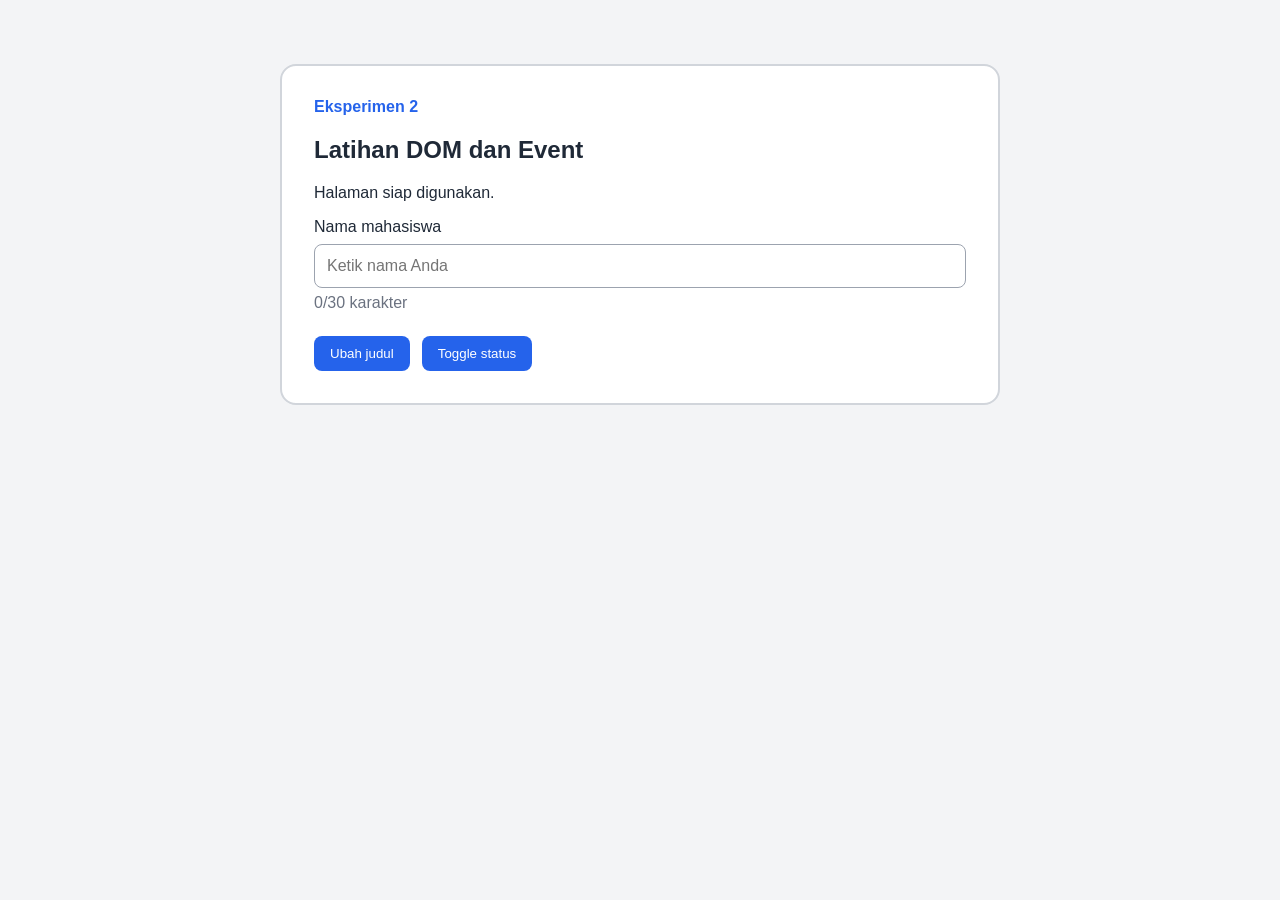
<file: 251511023_Muhammad Rif'q A_Modul2/eksperimen-2-dom-event/index.html>
<!doctype html>
<html lang="id">
<head>
    <meta charset="utf-8">
    <meta name="viewport"
        content="width=device-width, initial-scale=1">
    <title>Eksperimen DOM dan Event</title>
    <link rel="stylesheet" href="style.css">
</head>
<body>
    <main class="container">
        <section class="praktikum-card"
                aria-labelledby="judul-utama">
            <p class="label">Eksperimen 2</p>
            <h1 id="judul-utama">Latihan DOM dan Event</h1>
            <p id="status" aria-live="polite">
                Halaman siap digunakan.
            </p>
            <label for="nama">Nama mahasiswa</label>
            <input id="nama" name="nama" type="text"
                    maxlength="30"
                    placeholder="Ketik nama Anda">
            <p class="counter">
                <span id="jumlah-karakter">0</span>/30 karakter
            </p>
            <div class="actions">
                <button id="ubah-judul" type="button">
                    Ubah judul
                </button>
                <button id="toggle-status" type="button"
                    aria-pressed="false">
                    Toggle status
                </button>
            </div>
        </section>
    </main>
    <script src="app.js" defer></script>
</body>
</html>
</file>
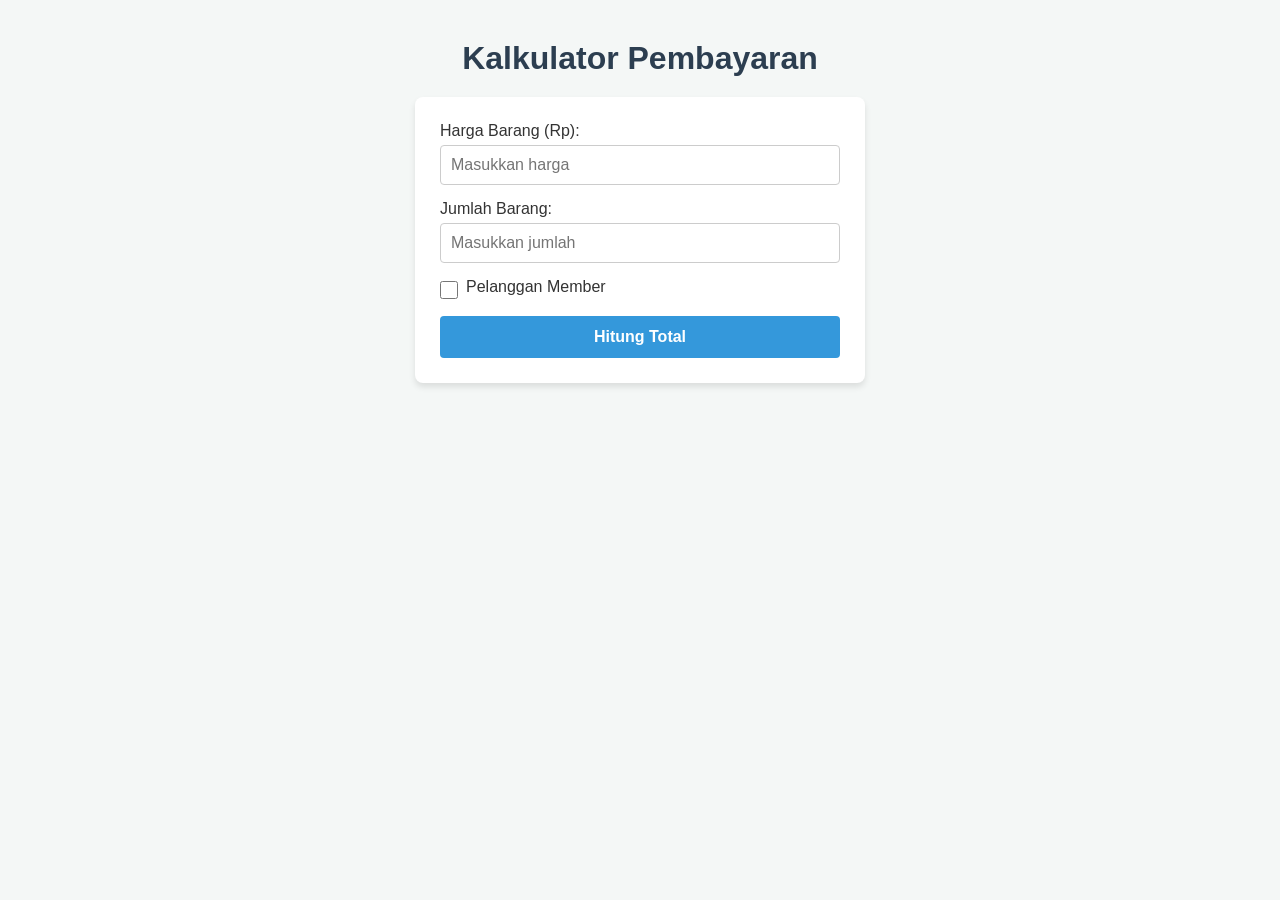
<file: 251511023_Muhammad Rif'q A_Modul2/Indenpenden/index.html>
<!DOCTYPE html>
<html lang="id">
<head>
    <meta charset="UTF-8">
    <meta name="viewport" content="width=device-width, initial-scale=1.0">
    <title>Kalkulator Harga Interaktif</title>
    <link rel="stylesheet" href="style.css">
    <!-- Menggunakan defer agar script dieksekusi setelah DOM siap -->
    <script src="app.js" defer></script>
</head>
<body>
    <main class="container">
        <h1>Kalkulator Pembayaran</h1>
        
        <form id="form-kalkulator" class="card">
            <div class="form-group">
                <label for="harga">Harga Barang (Rp):</label>
                <input type="number" id="harga" min="1" placeholder="Masukkan harga" required>
            </div>
            
            <div class="form-group">
                <label for="jumlah">Jumlah Barang:</label>
                <input type="number" id="jumlah" min="1" placeholder="Masukkan jumlah" required>
            </div>
            
            <div class="form-group checkbox-group">
                <input type="checkbox" id="member">
                <label for="member">Pelanggan Member</label>
            </div>
            
            <button type="submit" id="btn-hitung">Hitung Total</button>
        </form>

        <!-- Area Hasil -->
        <section id="area-hasil" class="card hidden">
            <h2>Ringkasan Pembayaran</h2>
            <div id="pesan-error" class="error-text hidden"></div>
            
            <div id="detail-hasil">
                <p>Subtotal: <span id="out-subtotal">Rp0</span></p>
                <p>Diskon (<span id="out-persen-diskon">0</span>%): <span id="out-nominal-diskon">Rp0</span></p>
                <hr>
                <h3>Total Bayar: <span id="out-total">Rp0</span></h3>
            </div>
        </section>
    </main>
</body>
</html>
</file>
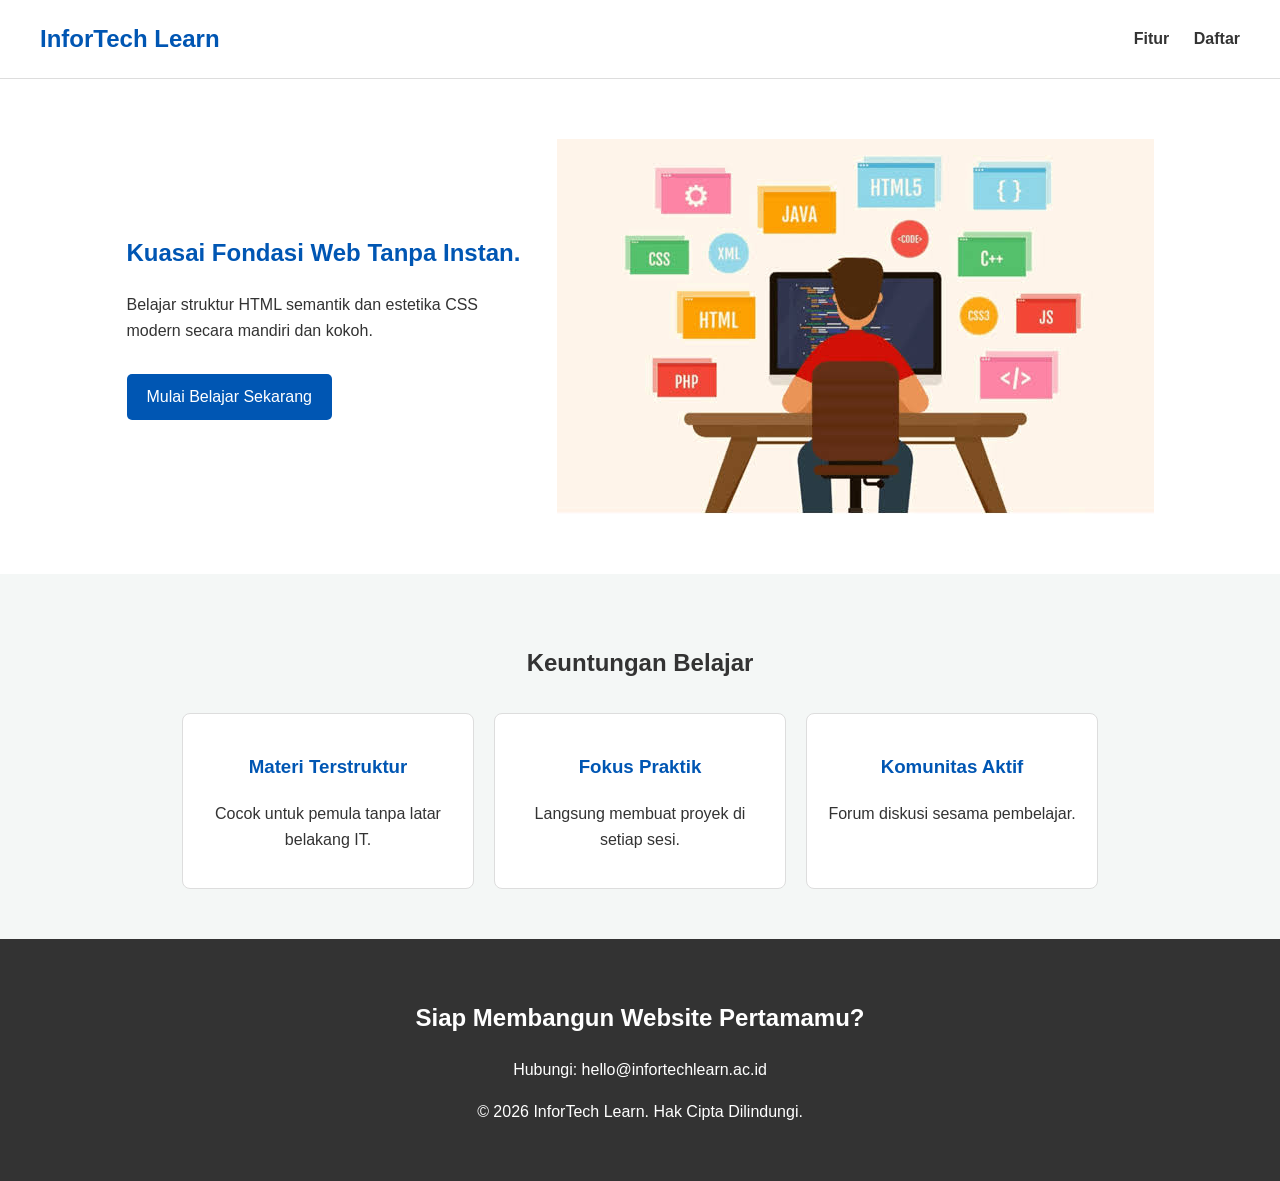
<file: PROJEK 3/E/index.html>
<!DOCTYPE html>
<html lang="id">
<head>
    <meta charset="UTF-8">
    <meta name="viewport" content="width=device-width, initial-scale=1.0">
    <title>InforTech Learn</title>
    <link rel="stylesheet" href="style.css">
</head>
<body>

    <!-- Header & Navigasi -->
    <header id="header">
        <h2 class="logo">InforTech Learn</h2>
        <nav class="menu">
            <a href="#fitur">Fitur</a>
            <a href="#daftar">Daftar</a>
        </nav>
    </header>

    <main>
        <!-- Hero Section -->
        <section id="hero">
            <div class="teks-hero">
                <h1>Kuasai Fondasi Web Tanpa Instan.</h1>
                <p>Belajar struktur HTML semantik dan estetika CSS modern secara mandiri dan kokoh.</p>
                <a href="#daftar" class="tombol">Mulai Belajar Sekarang</a>
            </div>
            
            <!-- Gambar dengan atribut alt -->
            <img src="assets/ilustrasi.jpg" alt="Ilustrasi belajar coding web di laptop">
        </section>

        <!-- Feature Section -->
        <section id="fitur">
            <h2>Keuntungan Belajar</h2>
            
            <div class="kartu-fitur">
                <div class="kartu">
                    <h3>Materi Terstruktur</h3>
                    <p>Cocok untuk pemula tanpa latar belakang IT.</p>
                </div>
                <div class="kartu">
                    <h3>Fokus Praktik</h3>
                    <p>Langsung membuat proyek di setiap sesi.</p>
                </div>
                <div class="kartu">
                    <h3>Komunitas Aktif</h3>
                    <p>Forum diskusi sesama pembelajar.</p>
                </div>
            </div>
        </section>
    </main>

    <!-- Footer & CTA Sederhana -->
    <footer id="daftar">
        <h2>Siap Membangun Website Pertamamu?</h2>
        <p>Hubungi: hello@infortechlearn.ac.id</p>
        <p>&copy; 2026 InforTech Learn. Hak Cipta Dilindungi.</p>
    </footer>

</body>
</html>
</file>
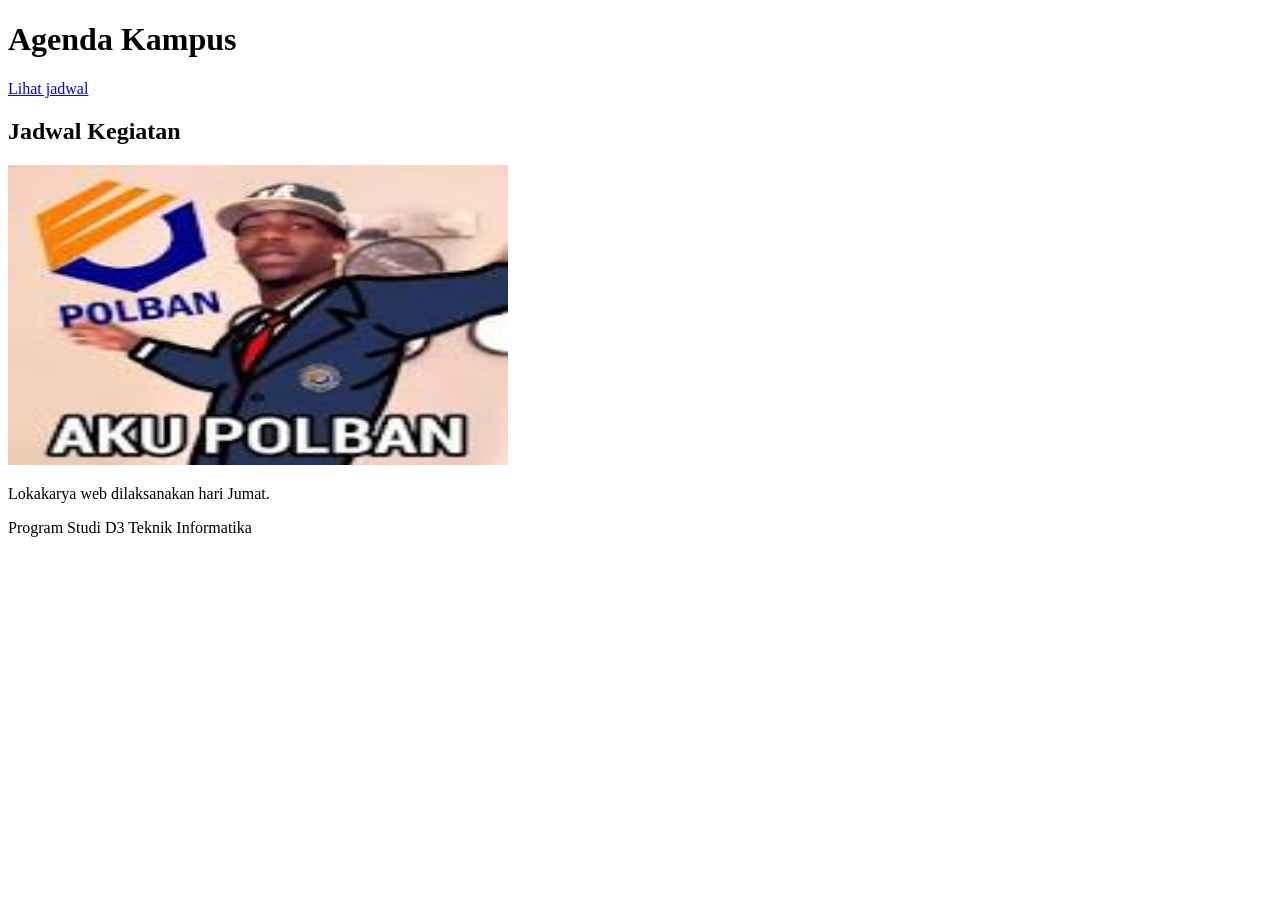
<file: PROJEK 3/eksperimen-modul-01-023-muhammadrifqa_mahasiswa/index.html>
<!doctype html>
<html lang="id">
<head>
    <meta charset="utf-8">
    <meta name="viewport" content="width=device-width, initial-scale=1">
    <title>Eksperimen HTML</title>
</head>
<body>
    <header><h1>Agenda Kampus</h1></header>
    <nav><a href="#jadwal">Lihat jadwal</a></nav>
    <main>
        <section id="jadwal">
            <h2>Jadwal Kegiatan</h2>
            <img src="assets/kampus.jpg" width="500" height="300" alt="Mahasiswa mengikuti kegiatan kampus">
        <p>Lokakarya web dilaksanakan hari Jumat.</p>
        </section>
    </main>
    <footer>Program Studi D3 Teknik Informatika</footer>
</body>
</html>
</file>
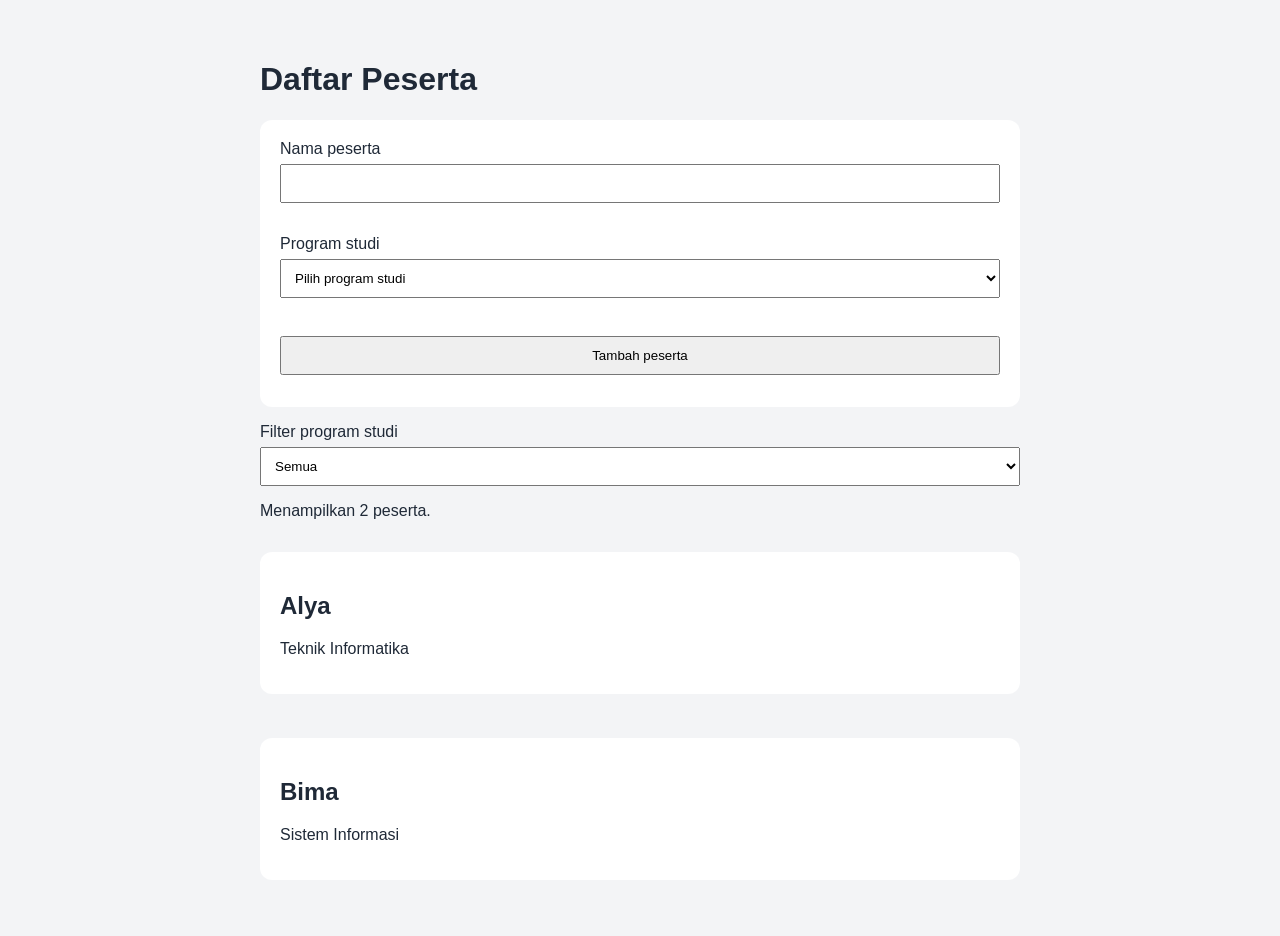
<file: 251511023_Muhammad Rif'q A_Modul2/Task D/Task 2/index.html>
<!doctype html>
<html lang="id">
<head>
 <meta charset="utf-8">
 <meta name="viewport" content="width=device-width, initial-scale=1">
 <title>Task 2 DOM dan Form</title>
 <link rel="stylesheet" href="style.css">
</head>
<body>
 <main class="container">
 <h1>Daftar Peserta</h1>
 <form id="form-peserta" novalidate>
 <label for="nama">Nama peserta</label>
 <input id="nama" name="nama" autocomplete="name"
 aria-describedby="error-nama" required>
 <small id="error-nama" class="error"></small>
 <label for="prodi">Program studi</label>
 <select id="prodi" name="prodi"
 aria-describedby="error-prodi" required>
 <option value="">Pilih program studi</option>
 <option>Teknik Informatika</option>
 <option>Sistem Informasi</option>
 </select>
 <small id="error-prodi" class="error"></small>
 <button type="submit">Tambah peserta</button>
 </form>
 <label for="filter-prodi">Filter program studi</label>
 <select id="filter-prodi">
 <option value="semua">Semua</option>
 <option>Teknik Informatika</option>
 <option>Sistem Informasi</option>
 <option>Manajemen Informatika</option>
 </select>
 <p id="status" role="status" aria-live="polite"></p>
 <section id="daftar-peserta" class="grid"
 aria-label="Daftar peserta"></section>
 </main>
 <script src="app.js" defer></script>
</body>
</html>
</file>
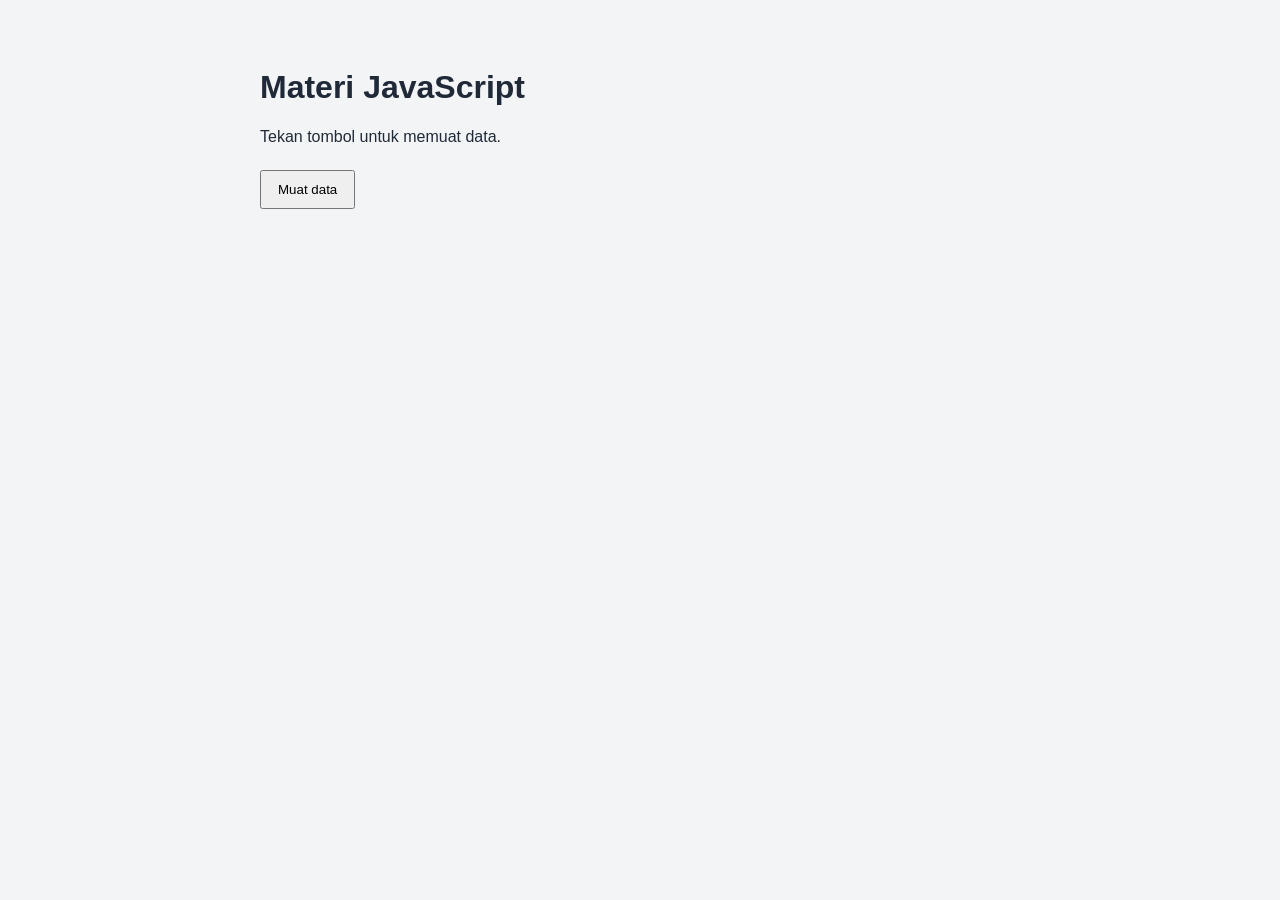
<file: 251511023_Muhammad Rif'q A_Modul2/Task D/Task 3/index.html>
<!doctype html>
<html lang="id">
<head>
 <meta charset="utf-8">
 <meta name="viewport" content="width=device-width, initial-scale=1">
 <title>Task 3 Async Data Loader</title>
 <link rel="stylesheet" href="style.css">
</head>
<body>
 <main class="container">
 <h1>Materi JavaScript</h1>
 <p id="status" role="status" aria-live="polite">
 Tekan tombol untuk memuat data.
 </p>
 <button id="muat" type="button">Muat data</button>
 <button id="coba-lagi" type="button" hidden>Coba lagi</button>
 <section id="daftar-materi" class="grid"
 aria-label="Daftar materi"></section>
 </main>
 <script src="app.js" defer></script>
</body>
</html>
</file>
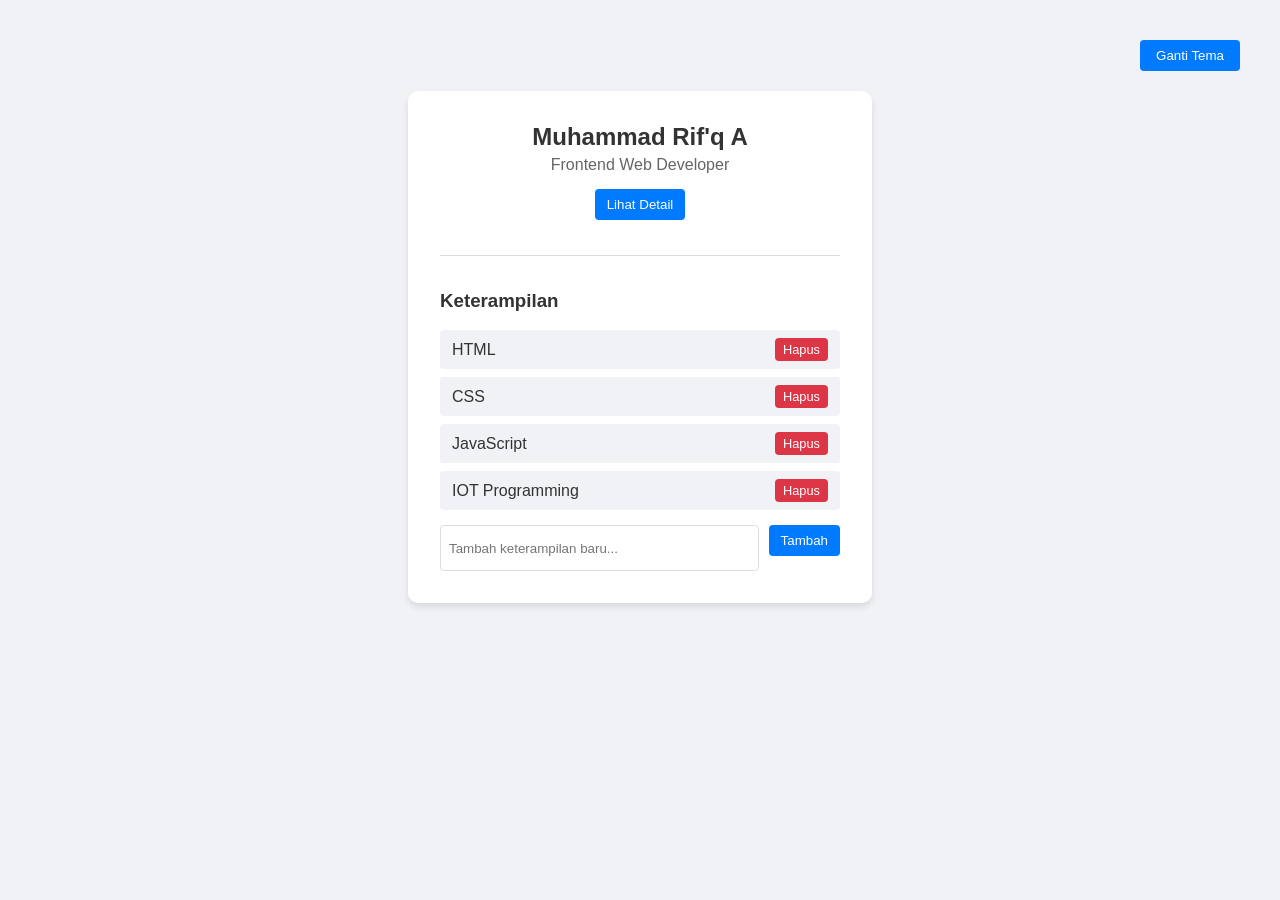
<file: 251511023_Muhammad Rif'q A_Modul2/Task D/Task 4-Homework/index.html>
<!DOCTYPE html>
<html lang="id">
<head>
    <meta charset="UTF-8">
    <meta name="viewport" content="width=device-width, initial-scale=1.0">
    <title>Interactive Profile Card</title>
    <link rel="stylesheet" href="style.css">
</head>
<body>
    <button id="btn-theme" class="btn-theme">Ganti Tema</button>

    <div class="card-container">
        <!-- States -->
        <div id="state-loading" class="state-message">Memuat data profil...</div>
        
        <div id="state-empty" class="state-message hidden">Data profil kosong.</div>
        
        <div id="state-error" class="state-message hidden">
            <p>Gagal memuat data.</p>
            <button id="btn-retry">Coba Lagi</button>
        </div>

        <!-- Main Content (Hidden by default until loaded) -->
        <div id="state-content" class="hidden">
            <h2 id="profile-name"></h2>
            <h4 id="profile-title"></h4>
            
            <button id="btn-detail" aria-expanded="false">Lihat Detail</button>
            <div id="detail-content" class="hidden">
                <p id="profile-bio"></p>
            </div>

            <div class="skills-section">
                <h3>Keterampilan</h3>
                <ul id="skills-list"></ul>
                
                <form id="form-skill">
                    <input type="text" id="input-skill" placeholder="Tambah keterampilan baru...">
                    <button type="submit" id="btn-add-skill">Tambah</button>
                </form>
            </div>
        </div>
    </div>

    <script src="app.js"></script>
</body>
</html>
</file>
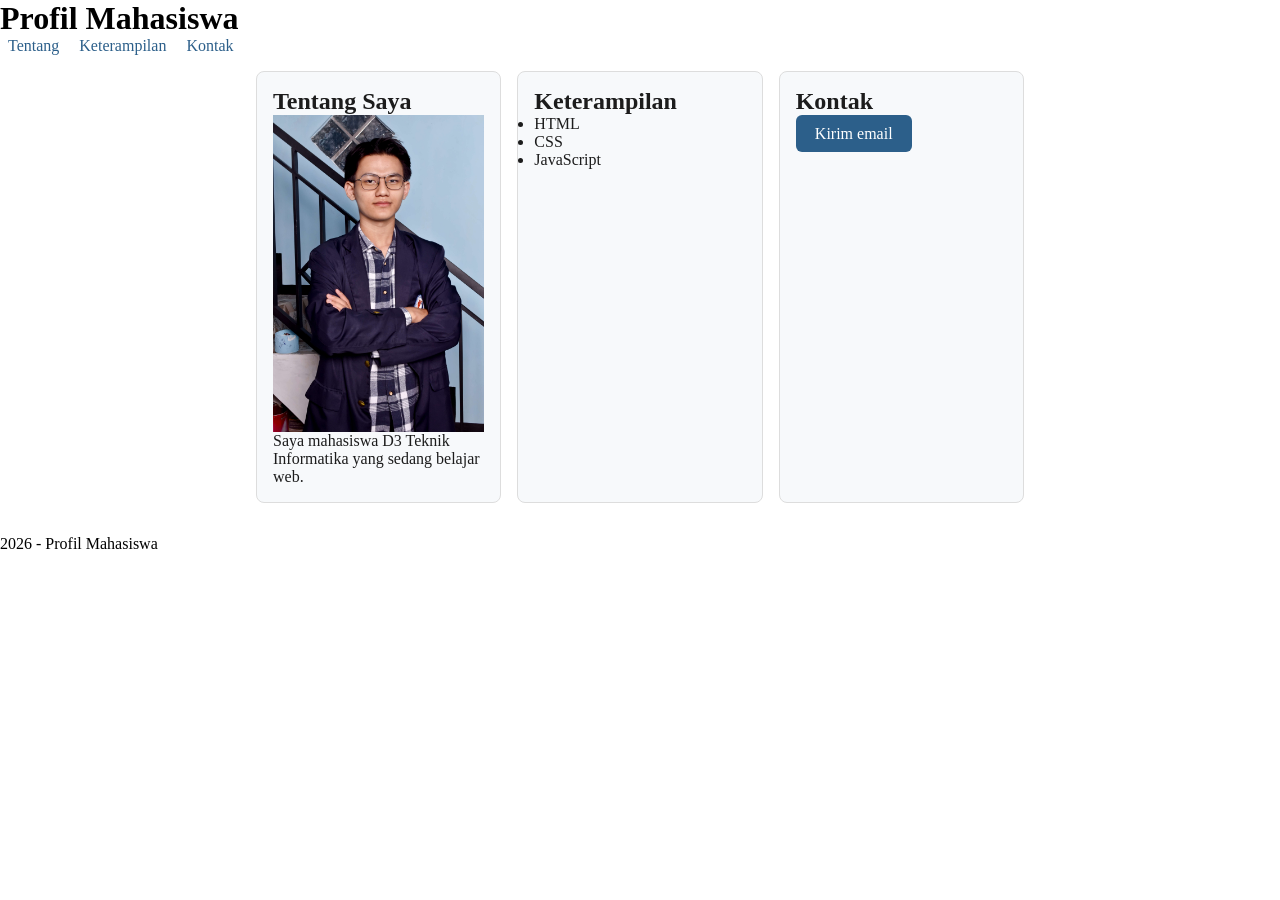
<file: PROJEK 3/D/Task 3/index.html>
<!doctype html>
<html lang="id">
<head>
  <meta charset="utf-8">
  <meta name="viewport" content="width=device-width, initial-scale=1.0">
  <link rel="stylesheet" href="style.css">
  <title>Profil Mahasiswa</title>
</head>
<body>
  <header>
    <h1>Profil Mahasiswa</h1>
    <nav>
      <a href="#tentang" class="nav-link">Tentang</a>
      <a href="#keterampilan" class="nav-link">Keterampilan</a>
      <a href="#kontak" class="nav-link">Kontak</a>
    </nav>
</header>

  <main class="container">
    <div class="card-list">
      <section id="tentang" class="card">
        <h2>Tentang Saya</h2>
        <img src="assets/profile.jpg" alt="Foto Profil">
        <p>Saya mahasiswa D3 Teknik Informatika yang sedang belajar web.</p>
      </section>

      <section id="keterampilan" class="card">
        <h2>Keterampilan</h2>
        <ul>
          <li>HTML</li>
          <li>CSS</li>
          <li>JavaScript</li>
        </ul>
      </section>

      <section id="kontak" class="card">
        <h2>Kontak</h2>
        <a href="mailto:mahasiswa@example.com" class="button">Kirim email</a>
      </section>
    </div>
  </main>

  <footer>2026 - Profil Mahasiswa</footer>
</body>
</html>
</file>
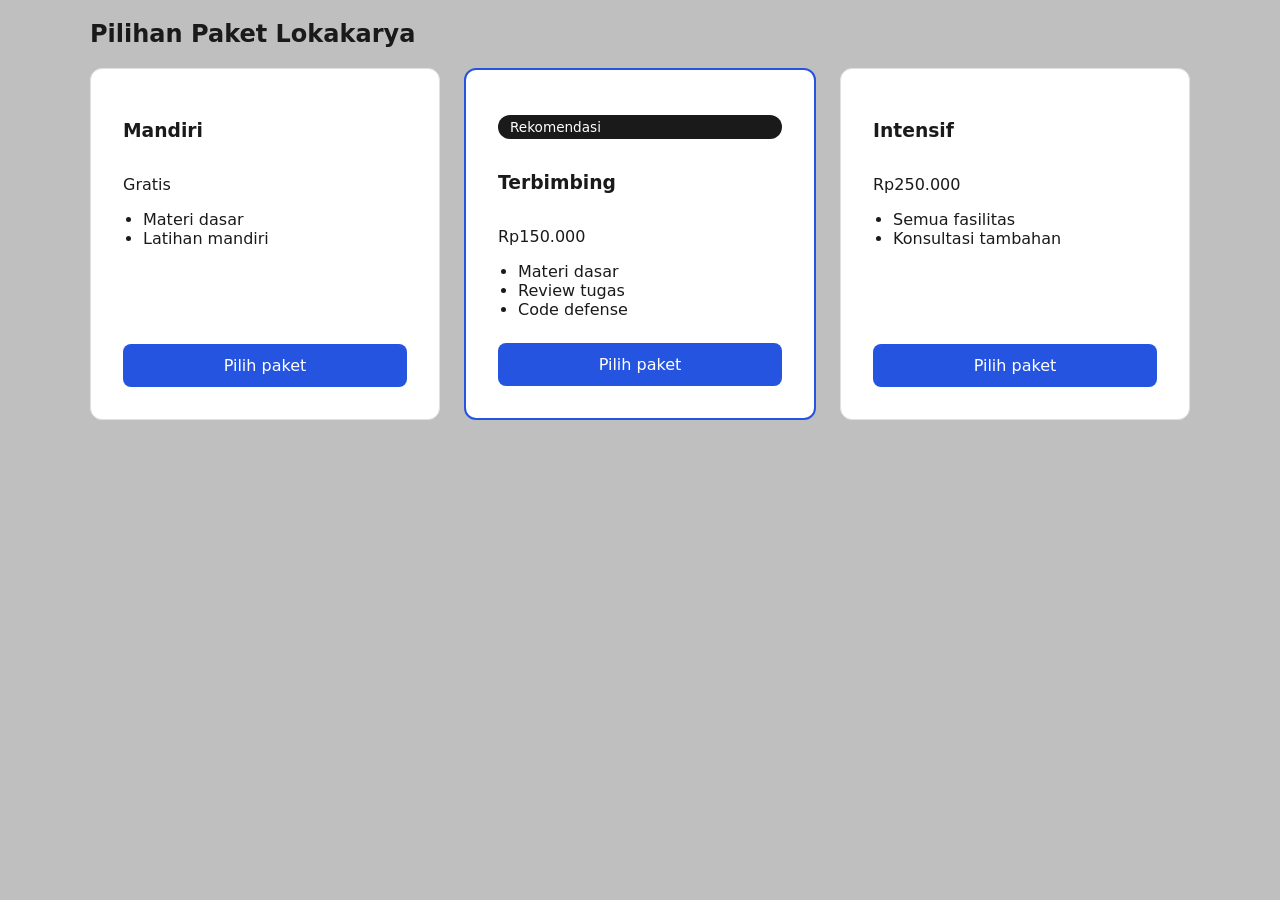
<file: PROJEK 3/C2/pricing.html>
<!DOCTYPE html>
<html lang="id">
<head>
<link rel="stylesheet" href="pricing.css">
<meta charset="UTF-8">
<meta name="viewport" content="width=device-width, initial-scale=1.0">

<title>Mahasiswa D3 Informatika Gelar Lokakarya Web Dasar - Portal Kegiatan D3 Teknik Informatika</title>
</head>
<body>

    <section class="pricing" aria-labelledby="pricing-title"> 
    <div class="container"> 
        <h2 id="pricing-title">Pilihan Paket Lokakarya</h2> 
        <div class="pricing-list"> 
        <article class="price-card"> 
            <h3>Mandiri</h3> 
            <p class="price">Gratis</p> 
            <ul><li>Materi dasar</li><li>Latihan mandiri</li></ul> 
            <a class="button" href="#daftar">Pilih paket</a> 
        </article> 
        <article class="price-card price-card--featured"> 
            <p class="badge">Rekomendasi</p> 
            <h3>Terbimbing</h3> 
            <p class="price">Rp150.000</p> 
            <ul><li>Materi dasar</li><li>Review tugas</li><li>Code defense</li></ul> 
            <a class="button" href="#daftar">Pilih paket</a> 
        </article> 
        <article class="price-card"> 
            <h3>Intensif</h3> 
            <p class="price">Rp250.000</p> 
            <ul><li>Semua fasilitas</li><li>Konsultasi tambahan</li></ul> 
            <a class="button" href="#daftar">Pilih paket</a> 
        </article> 
    </div> 
    </div> 
    </section> 


</body>
</html>
</file>
<file: 251511023_Muhammad Rif'q A_Modul2/eksperimen-2-dom-event/style.css>
* {
 box-sizing: border-box;
}
body {
 margin: 0;
 min-height: 100vh;
 font-family: Arial, sans-serif;
 color: #1f2937;
 background: #f3f4f6;
 transition: background 200ms, color 200ms;
}
.container {
 width: min(90%, 720px);
 margin-inline: auto;
 padding-block: 64px;
}
.praktikum-card {
 padding: 32px;
 border: 2px solid #d1d5db;
 border-radius: 16px;
 background: #ffffff;
}
.label {
 margin: 0 0 8px;
 font-weight: 700;
 color: #2563eb;
}
label,
input {
 display: block;
 width: 100%;
}
input {
 margin-top: 8px;
 padding: 12px;
 border: 1px solid #9ca3af;
 border-radius: 8px;
 font: inherit;
}
.counter {
 margin-top: 6px;
 color: #6b7280;
}

.actions {
 display: flex;
 flex-wrap: wrap;
 gap: 12px;
 margin-top: 24px;
}
button {
 padding: 10px 16px;
 border: 0;
 border-radius: 8px;
 color: #ffffff;
 background: #2563eb;
 cursor: pointer;
}
button:focus-visible {
 outline: 3px solid #f59e0b;
 outline-offset: 3px;
}
body.is-active {
 color: #f9fafb;
 background: #111827;
}
body.is-active .praktikum-card {
 border-color: #60a5fa;
 background: #1f2937;
}
body.is-active .counter {
 color: #d1d5db;
}
</file>
<file: 251511023_Muhammad Rif'q A_Modul2/Indenpenden/style.css>
* {
    box-sizing: border-box;
    margin: 0;
    padding: 0;
    font-family: 'Segoe UI', Tahoma, Geneva, Verdana, sans-serif;
}

body {
    background-color: #f4f7f6;
    color: #333;
    display: flex;
    justify-content: center;
    padding: 40px 20px;
}

.container {
    width: 100%;
    max-width: 450px;
}

h1 {
    text-align: center;
    margin-bottom: 20px;
    color: #2c3e50;
}

.card {
    background: #fff;
    padding: 25px;
    border-radius: 8px;
    box-shadow: 0 4px 6px rgba(0,0,0,0.1);
    margin-bottom: 20px;
}

.form-group {
    margin-bottom: 15px;
}

.form-group label {
    display: block;
    margin-bottom: 5px;
    font-weight: 500;
}

.form-group input[type="number"] {
    width: 100%;
    padding: 10px;
    border: 1px solid #ccc;
    border-radius: 4px;
    font-size: 16px;
}

.checkbox-group {
    display: flex;
    align-items: center;
    gap: 8px;
}

.checkbox-group input[type="checkbox"] {
    width: 18px;
    height: 18px;
}

button {
    width: 100%;
    padding: 12px;
    background-color: #3498db;
    color: white;
    border: none;
    border-radius: 4px;
    font-size: 16px;
    font-weight: bold;
    cursor: pointer;
    transition: background-color 0.3s;
}

button:hover {
    background-color: #2980b9;
}

.hidden {
    display: none;
}

.error-text {
    color: #e74c3c;
    background-color: #fadbd8;
    padding: 10px;
    border-radius: 4px;
    margin-bottom: 15px;
    font-weight: 500;
}

#detail-hasil p {
    margin-bottom: 8px;
    font-size: 15px;
}

#detail-hasil hr {
    margin: 15px 0;
    border: 0;
    border-top: 1px solid #eee;
}

#detail-hasil h3 {
    color: #27ae60;
}
</file>
<file: PROJEK 3/E/style.css>
/* --- Pengaturan Dasar --- */
body {
    font-family: Arial, sans-serif;
    margin: 0;
    padding: 0;
    background-color: #f4f7f6;
    color: #333;
    line-height: 1.6;
}

/* --- Aksesibilitas (Fokus Visual saat pakai Keyboard) --- */
a:focus-visible, .tombol:focus-visible {
    outline: 3px solid orange;
}

/* --- Header --- */
header {
    background-color: white;
    padding: 20px 40px;
    display: flex;
    flex-wrap: wrap; /* Membuat menu turun ke bawah jika layar sempit */
    justify-content: space-between;
    align-items: center;
    border-bottom: 1px solid #ddd;
}

.logo {
    margin: 0;
    color: #0056b3;
}

.menu a {
    text-decoration: none;
    color: #333;
    margin-left: 20px;
    font-weight: bold;
}

/* --- Hero Section --- */
#hero {
    display: flex;
    flex-wrap: wrap; /* Gambar akan turun ke bawah jika layar sempit */
    justify-content: center;
    align-items: center;
    gap: 30px;
    padding: 60px 20px;
    background-color: white;
}

.teks-hero {
    max-width: 400px;
}

.teks-hero h1 {
    color: #0056b3;
    margin-top: 0;
}

.tombol {
    display: inline-block;
    background-color: #0056b3;
    color: white;
    padding: 10px 20px;
    text-decoration: none;
    border-radius: 5px;
    margin-top: 15px;
}

/* --- Fitur Section --- */
#fitur {
    text-align: center;
    padding: 50px 20px;
}

.kartu-fitur {
    display: flex;
    flex-wrap: wrap; /* Kartu akan tersusun ke bawah secara otomatis di HP */
    justify-content: center;
    gap: 20px;
    margin-top: 30px;
}

.kartu {
    background-color: white;
    width: 250px;
    padding: 20px;
    border-radius: 8px;
    border: 1px solid #ddd;
}

.kartu h3 {
    color: #0056b3;
}

/* --- Footer --- */
footer {
    background-color: #333;
    color: white;
    text-align: center;
    padding: 40px 20px;
}
</file>
<file: 251511023_Muhammad Rif'q A_Modul2/Task D/Task 2/style.css>
* { box-sizing: border-box; }
body {
 margin: 0;
 font-family: Arial, sans-serif;
 color: #1f2937;
 background: #f3f4f6;
}
.container {
 width: min(92%, 760px);
 margin-inline: auto;
 padding-block: 40px;
}
form, .kartu {
 margin-block: 16px;
 padding: 20px;
 border-radius: 12px;
 background: #ffffff;
}
label, input, select, button { display: block; }
input, select, button {
 width: 100%;
 margin-block: 6px 12px;
 padding: 10px;
}
button { cursor: pointer; }
.grid { display: grid; gap: 12px; }
.error { display: block; min-height: 20px; color: #b91c1c; }
[aria-invalid="true"] { outline: 2px solid #b91c1c; }
</file>
<file: 251511023_Muhammad Rif'q A_Modul2/Task D/Task 3/style.css>
* { box-sizing: border-box; }
body {
 margin: 0;
 font-family: Arial, sans-serif;
 color: #1f2937;
 background: #f3f4f6;
}
.container {
 width: min(92%, 760px);
 margin-inline: auto;
 padding-block: 48px;
}
button { margin: 8px 8px 16px 0; padding: 10px 16px; }
.grid { display: grid; gap: 12px; }
.kartu {
 padding: 16px;
 border-radius: 12px;
 background: #ffffff;
}
#status[data-state="loading"] { color: #1d4ed8; }
#status[data-state="error"] { color: #b91c1c; }
#status[data-state="success"] { color: #166534; }
</file>
<file: 251511023_Muhammad Rif'q A_Modul2/Task D/Task 4-Homework/style.css>
:root {
    --bg-color: #f0f2f5;
    --card-bg: #ffffff;
    --text-color: #333333;
    --text-muted: #666666;
    --btn-bg: #007bff;
    --btn-hover: #0056b3;
    --btn-text: #ffffff;
    --border-color: #ddd;
}

body.dark-theme {
    --bg-color: #18191a;
    --card-bg: #242526;
    --text-color: #e4e6eb;
    --text-muted: #b0b3b8;
    --btn-bg: #3a3b3c;
    --btn-hover: #4e4f50;
    --border-color: #3e4042;
}

body {
    background-color: var(--bg-color);
    color: var(--text-color);
    font-family: 'Segoe UI', Tahoma, Geneva, Verdana, sans-serif;
    display: flex;
    flex-direction: column;
    align-items: center;
    padding: 2rem;
    transition: background-color 0.3s, color 0.3s;
}

.btn-theme {
    align-self: flex-end;
    margin-bottom: 20px;
    padding: 8px 16px;
    cursor: pointer;
    background-color: var(--btn-bg);
    color: var(--btn-text);
    border: none;
    border-radius: 4px;
}

.card-container {
    background-color: var(--card-bg);
    padding: 2rem;
    border-radius: 10px;
    box-shadow: 0 4px 6px rgba(0,0,0,0.1);
    width: 100%;
    max-width: 400px;
    text-align: center;
}

.state-message {
    padding: 2rem 0;
    font-weight: bold;
}

.hidden {
    display: none !important;
}

h2 { margin: 0 0 5px 0; }
h4 { margin: 0 0 15px 0; color: var(--text-muted); font-weight: 400; }

#btn-detail, #btn-retry, #btn-add-skill {
    background-color: var(--btn-bg);
    color: var(--btn-text);
    border: none;
    padding: 8px 12px;
    border-radius: 4px;
    cursor: pointer;
    margin-bottom: 15px;
}

#btn-detail:hover, #btn-retry:hover, #btn-add-skill:hover {
    background-color: var(--btn-hover);
}

#detail-content p {
    background: var(--bg-color);
    padding: 10px;
    border-radius: 4px;
    font-size: 0.9rem;
}

.skills-section {
    text-align: left;
    margin-top: 20px;
    border-top: 1px solid var(--border-color);
    padding-top: 15px;
}

#skills-list {
    list-style: none;
    padding: 0;
    margin: 0 0 15px 0;
}

#skills-list li {
    background-color: var(--bg-color);
    padding: 8px 12px;
    margin-bottom: 8px;
    border-radius: 4px;
    display: flex;
    justify-content: space-between;
    align-items: center;
}

#skills-list button {
    background-color: #dc3545;
    color: white;
    border: none;
    padding: 4px 8px;
    border-radius: 4px;
    cursor: pointer;
    font-size: 0.8rem;
}

#skills-list button:hover {
    background-color: #c82333;
}

#form-skill {
    display: flex;
    gap: 10px;
}

#input-skill {
    flex: 1;
    padding: 8px;
    border: 1px solid var(--border-color);
    border-radius: 4px;
    background-color: var(--card-bg);
    color: var(--text-color);
}
</file>
<file: PROJEK 3/D/Task 3/style.css>
* {
    margin: 0;
    padding: 0;
    box-sizing: border-box;
}

:root {
    --color-primary: #2c5f8a;
    --color-bg: #f7f9fb;
    --color-text: #1c1c1c;
    --spacing-base: 1rem;
}

.container {
    max-width: 800px;
    margin: 0 auto;
    padding: var(--spacing-base);
}

.card {
  background-color: var(--color-bg);
  color: var(--color-text);
  border: 1px solid #ddd;
  border-radius: 8px;
  padding: var(--spacing-base);
  margin-bottom: var(--spacing-base);
}

.nav-link {
  color: var(--color-primary);
  text-decoration: none;
  padding: 0.5rem;
}

.nav-link:hover {
  text-decoration: underline;
}

.nav-link:focus-visible {
  outline: 2px solid var(--color-primary);
  outline-offset: 2px;
}

.button {
  display: inline-block;
  background-color: var(--color-primary);
  color: white;
  padding: 0.6rem 1.2rem;
  border-radius: 6px;
  text-decoration: none;
}

.button:hover {
  background-color: #1e4666;
}

.button:focus-visible {
  outline: 3px solid var(--color-text);
  outline-offset: 2px;
}

.card-list {
  display: flex;
  flex-direction: column;
  gap: var(--spacing-base);
  flex-wrap: wrap;
}

.card-list .card {
  flex: 1 1 100%;
}

@media (min-width: 768px) {
  .card-list {
    flex-direction: row;
  }

  .card-list .card {
    flex: 1 1 0;
  }
}

img {
  max-width: 100%;
  height: auto;
  display: block;
}
</file>
<file: PROJEK 3/C2/pricing.css>
:root {
  --spacing: 1.5rem;
  --color-primary: #2554e0;
  --color-text: #1a1a1a;
}

.pricing-list {
  display: flex;
  flex-wrap: wrap;              
  gap: var(--spacing);  
  align-items: stretch; /* Memastikan semua kartu memiliki tinggi sama */                  
}
.price-card {
  flex: 1 1 320px;
  display: flex;
  flex-direction: column;  
  padding: 2rem;
  border: 1px solid #e0e0e0; 
  border-radius: 12px;
  box-sizing: border-box;  
  background: white;
}

.price-card--featured {
  border: 2px solid var(--color-primary);  
}
.badge {
  background: var(--color-text);
  color: white;
  display: inline-block;
  padding: 0.25rem 0.75rem;
  border-radius: 999px;
  font-size: 0.85rem;
}
.button {
  display: block;
  width: 100%;
  box-sizing: border-box;
  text-align: center;
  text-align: center;
  padding: 0.75rem 1rem;
  background: var(--color-primary);
  color: rgb(255, 255, 255);
  text-decoration: none;
  border-radius: 8px;
}
.button:hover {
  background: #1a44b8 ;             
}
.button:focus-visible {
  outline: 3px solid #FFFF00;       
  outline-offset: 3px;
}
@media (min-width: 840px) {     
  .price-card {
    flex: 1;
  }
}

.container {
  max-width: 1100px;
  margin-inline: auto;
  padding-inline: var(--spacing);
}

body {
  background: #bfbfbf;
  color: var(--color-text);
  font-family: system-ui, sans-serif; 
  margin: 0;
}

.price-card ul {
  margin: 0 0 var(--spacing) 0;
  padding-left: 1.25rem;
  flex-grow: 1; /* Mendorong tombol ke paling bawah kartu */
}
</file>
